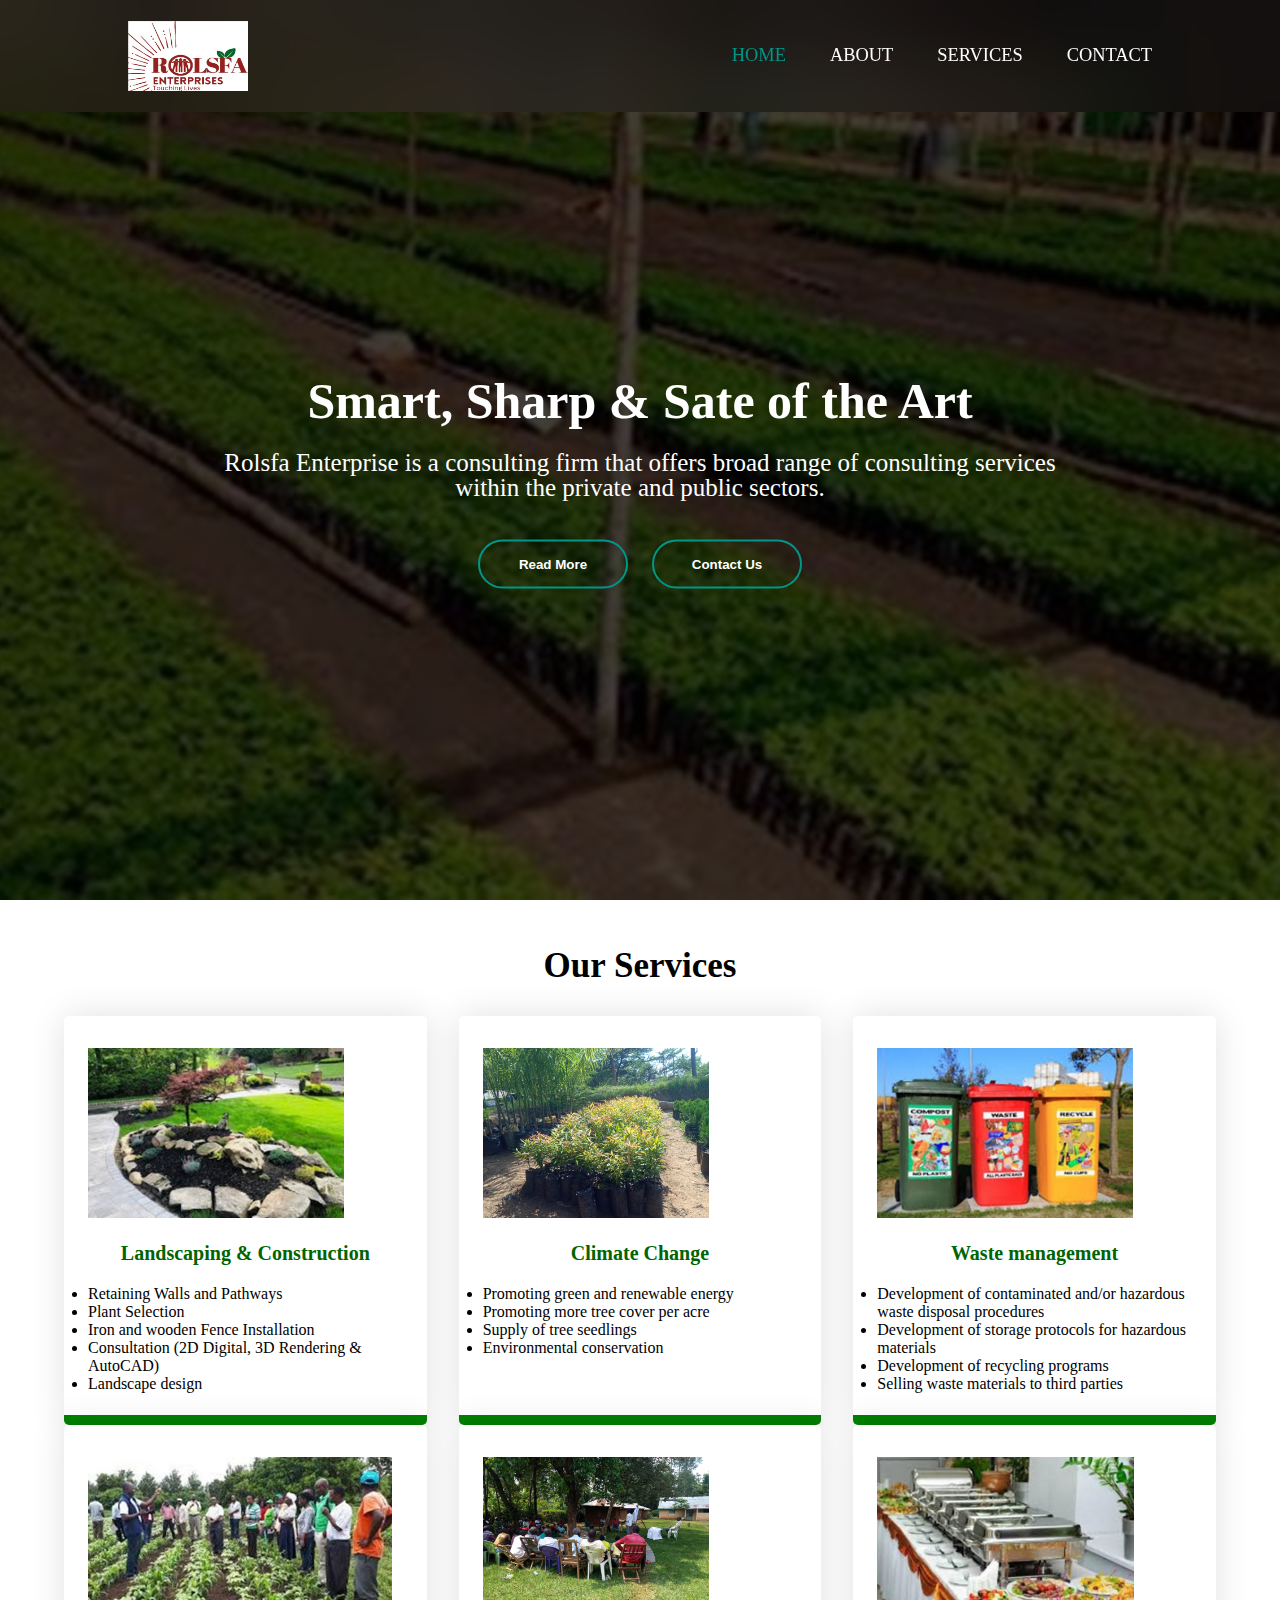
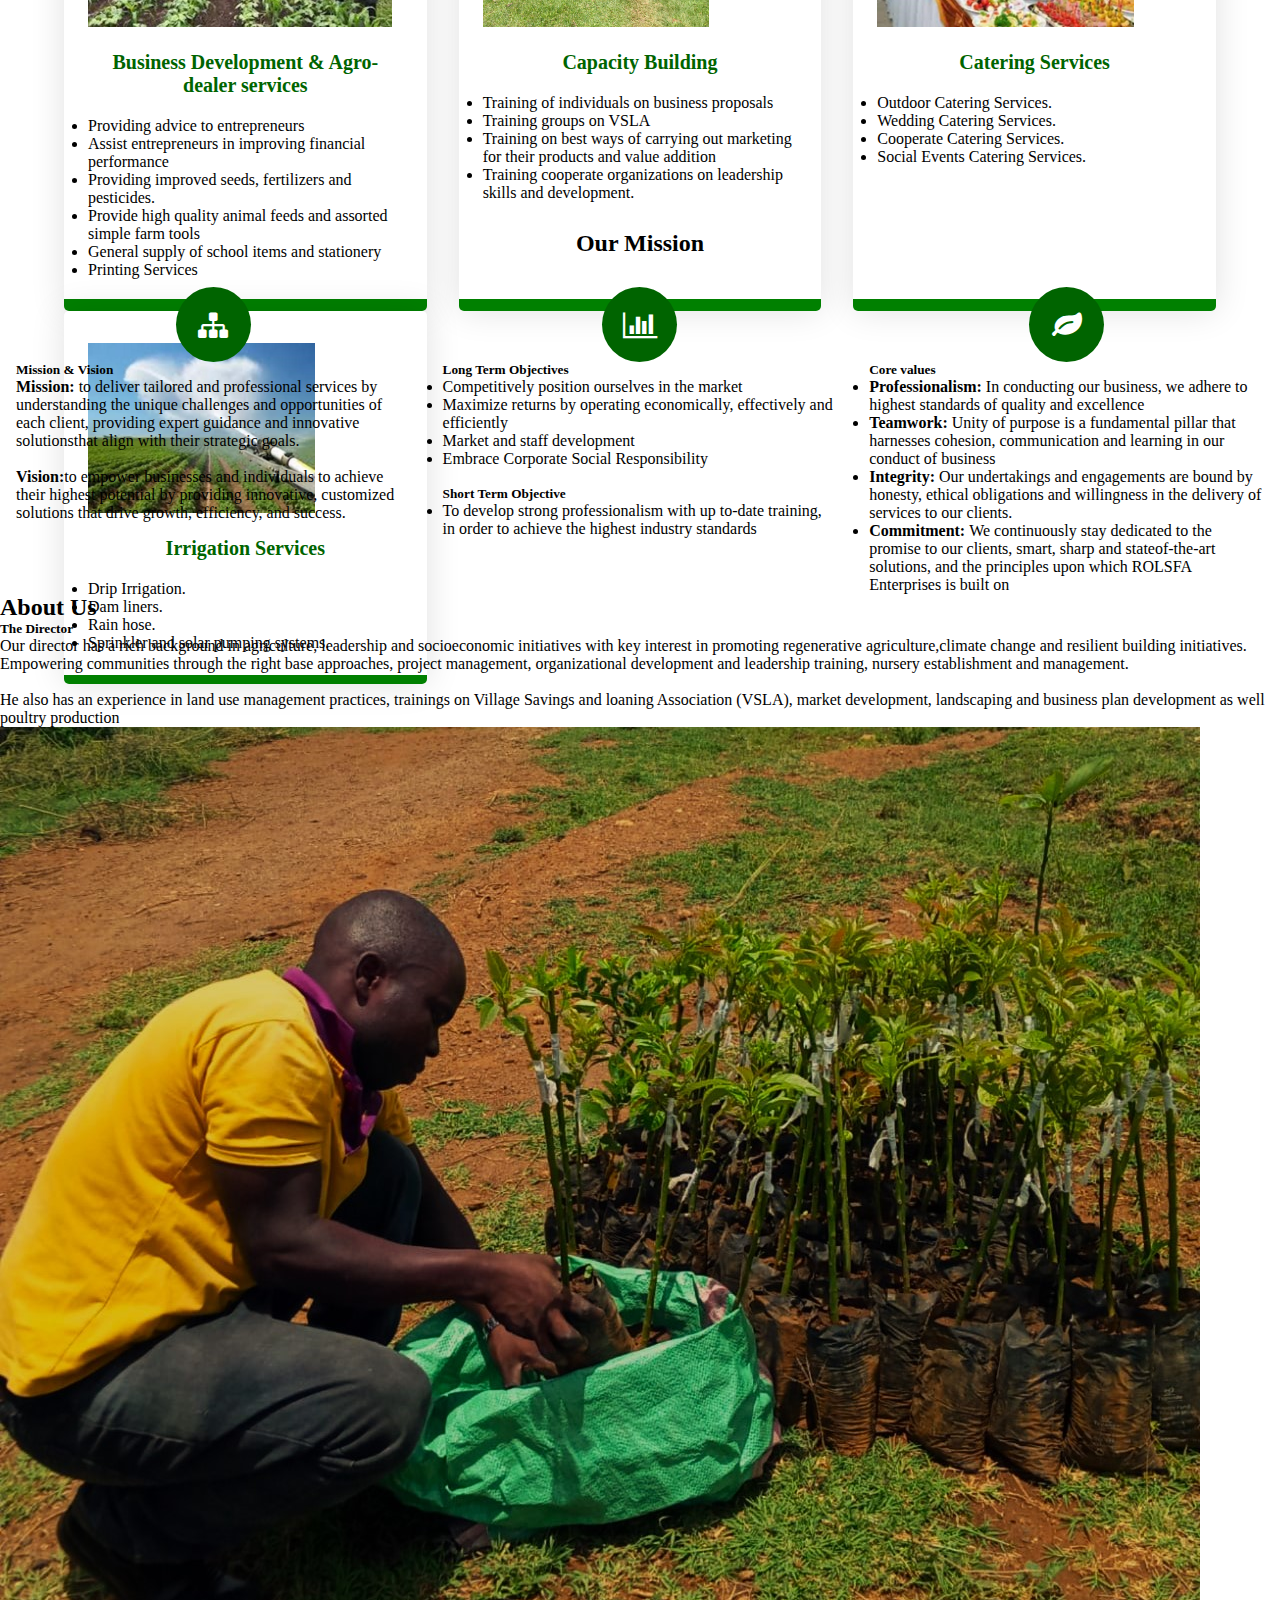
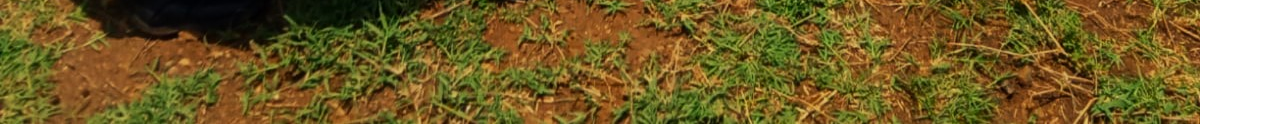
<file: index.html>
<!DOCTYPE html>
<html>
      <head>
        <meta charset="UTF-8">
        <meta name="viewport" content="width=device-width, initial-scale=1.0">
        <title>Rolsfa Enterprise</title>
         <link rel="stylesheet" href="style.css">
         <link rel="stylesheet" href="https://cdnjs.cloudflare.com/ajax/libs/font-awesome/4.7.0/css/font-awesome.min.css">
    </head>
    <body>
        <section class="hero">
            <header class="header">
            <img src="logo.png" class="logo">

            <input type="checkbox" id="check">
            <label for="check"class="icons">
                <i class="fa fa-bars" id="menu-icon"></i>
                <i class="fa fa-times" id="close-icon"></i>
            </label>

            <div class="navbar">
                <ul>
                <a href="" class="active" style="--i:0;">Home</a>
                <a href="#about" style="--i:1;">About</a>
                <a href="#service" style="--i:2;">Services</a>
                <a href="" style="--i:3;">Contact</a>
                </ul>
            </div>
            </header>

            <div class="content">
                <h1> Smart, Sharp & Sate of the Art</h1>
                <p>Rolsfa Enterprise is a consulting firm that offers broad range of consulting services <br>within the private and public sectors.</p>
                <div>
                    <button type="button"><span></span> Read More </button>
                    <button type="button"><span></span>Contact Us </button>
                </div>
                
        </div>
    </section>

        <!--service page-->
        <section class="services" id="service">
            <div class="container">
                <div class="service-content">
                    <h2 class="services-head">Our Services</h2>
                </div>
                    <div class="row">
                        <div class="column">
                            <div class="card">
                                <div class="img-wrapper">
                                    <img src="img/landscaping.jpg" height="170px" >
                                </div>
                                <h3>Landscaping & Construction</h3>
                                <ul>
                                    <li>Retaining Walls and Pathways</li>
                                    <li>Plant Selection </li>
                                    <li>Iron and wooden Fence Installation</li>
                                    <li>Consultation (2D Digital, 3D Rendering & AutoCAD)</li>
                                    <li>Landscape design</li>
                                </ul>
                            </div>
                        </div>
                    
                    
                        <div class="column">
                            <div class="card">
                                <div class="img-wrapper">
                                    <img src="img/climate.jpg" height="170px" >
                                </div>
                                <h3>Climate Change</h3>
                                <ul>
                                    <li>Promoting green and renewable energy</li>
                                    <li>Promoting more tree cover per acre</li>
                                    <li>Supply of tree seedlings</li>
                                    <li>Environmental conservation</li>
                                </ul>
                            </div>
                        </div>
                    
                    
                        <div class="column">
                            <div class="card">
                                <div class="img-wrapper">
                                    <img src="img/waste.jpg" height="170px" >
                                </div>
                                <h3>Waste management</h3>
                                <ul>
                                    <li>Development of contaminated and/or hazardous waste disposal procedures</li>
                                    <li>Development of storage protocols for hazardous materials</li>
                                    <li>Development of recycling programs</li>
                                    <li>Selling waste materials to third parties</li>
                                </ul>
                            </div>
                        </div>
                    
                    
                        <div class="column">
                            <div class="card">
                                <div class="img-wrapper">
                                    <img src="img/agri3.jpg" height="170px" >
                                </div>
                                <h3>Business Development & Agro-dealer services</h3>
                                <ul>
                                    <li>Providing advice to entrepreneurs</li>
                                    <li>Assist entrepreneurs in improving financial performance</li>
                                    <li>Providing improved seeds, fertilizers and pesticides.</li>
                                    <li>Provide high quality animal feeds and assorted simple farm tools</li>
                                    <li>General supply of school items and stationery</li>
                                    <li>Printing Services</li>
                                </ul>
                            </div>
                        </div>
                        <div class="column">
                            <div class="card">
                                <div class="img-wrapper">
                                    <img src="img/training.jpg" height="170px" >
                                </div>
                                <h3>Capacity Building</h3>
                                <ul>
                                    <li>Training of individuals on business proposals</li>
                                    <li>Training groups on VSLA</li>
                                    <li>Training on best ways of carrying out marketing for their products and value addition</li>
                                    <li>Training cooperate organizations on leadership skills and development.</li>
                                </ul>
                            </div>
                        </div>
                        <div class="column">
                            <div class="card">
                                <div class="img-wrapper">
                                    <img src="img/catering1.jpg" height="170px" >
                                </div>
                                <h3>Catering Services</h3>
                                <ul>
                                    <li>Outdoor Catering Services.</li>
                                    <li>Wedding Catering Services.</li>
                                    <li>Cooperate Catering Services.</li>
                                    <li>Social Events Catering Services.</li>

                                </ul>
                            </div>
                        </div>
                        <div class="column">
                            <div class="card">
                                <div class="img-wrapper">
                                    <img src="img/irrigation2.jpg" height="170px" >
                                </div>
                                <h3>Irrigation Services</h3>
                                <ul>
                                    <li>Drip Irrigation.</li>
                                    <li>Dam liners.</li>
                                    <li>Rain hose.</li>
                                    <li>Sprinkler and solar pumping systems.</li>

                                </ul>
                            </div>
                        </div>
                    </div>
    
            </div>
        </section>

        <!--Objectives, Core values, MIssion & Vision-->
        <section class="objectives" id="about">
            <div class="container-obj">
                <div class="service-content">
                    <h2 class="Objective-head">Our Mission</h2>
                </div>
                <div class="row">
                    <div class="column">
                        <div class="card1">
                            <div class="icon-wrapper">
                                <i class="fa fa-sitemap"></i>
                            </div>
                           <h5>Mission & Vision</h5>
                           <p><b>Mission:</b> to deliver tailored and professional services by understanding the unique challenges and opportunities of each client, providing expert guidance and innovative solutionsthat align with their strategic goals.</p><br/>
                           <p><b>Vision:</b>to empower businesses and individuals to achieve their highest potential by providing innovative, customized solutions that drive growth, efficiency, and success.</p>
                        </div>
                    </div>
                    <div class="column">
                        <div class="card1">
                            <div class="icon-wrapper">
                                    <i class="fa fa-bar-chart"></i>
                            </div>
                            <h5>Long Term Objectives</h5>
                            <ul>
                                <li>Competitively position ourselves in the market</li>
                                <li>Maximize returns by operating economically, effectively and efficiently</li>
                                <li>Market and staff development</li>
                                <li>Embrace Corporate Social Responsibility</li><br/>
                            </ul>
                            <h5>Short Term Objective</h5>
                            <ul>
                                <li>To develop strong professionalism with up to-date training, in order to achieve the highest industry standards</li>
                            </ul>
                    
                        </div>
                    </div>
                    <div class="column">
                        <div class="card1">
                            <div class="icon-wrapper">
                                    <i class="fa fa-leaf"></i>
                                </div>
                            <h5>Core values</h5>
                            <ul>
                                <li><b>Professionalism:</b> In conducting our business, we adhere to highest standards of quality and excellence</li>
                                <li><b>Teamwork:</b> Unity of purpose is a fundamental pillar that harnesses cohesion, communication and learning in our conduct of business</li>
                                <li><b>Integrity:</b> Our undertakings and engagements are bound by honesty, ethical obligations and willingness in the delivery of services to our clients.</li>
                                <li><b>Commitment: </b>We continuously stay dedicated to the promise to our clients, smart, sharp and stateof-the-art solutions, and the principles upon which ROLSFA Enterprises is built on</li>
                            </ul>
                        </div>
                    </div>
                </div>
            </div>

        </section>

        <section class="about">
            <div class="team">
                <div class="about-content">
                    <h2>About Us </h2> 
                </div>
                <div class="about-container">
                    
                    <div class="about-con">
                        <h5>The Director</h5>
                        <p>Our director has a rich background in agriculture, leadership and socioeconomic initiatives with key interest in promoting regenerative agriculture,climate change and resilient building initiatives. Empowering communities through the right base approaches, project management, organizational development and leadership training, nursery establishment and management.</p><br/>
                        <p>He also has an experience in land use management practices, trainings on Village Savings and loaning Association (VSLA), market development, landscaping and business plan development as well poultry production</p>

                    </div>
                    <div class="about-img">
                        <img src="img/fred.jpg">
                        <div class="top-top">
                            <!--<img src="img/IMG-20250731-WA0020.jpg"> -->
                        </div>
                    </div>
                </div>

            </div>
        </section>
     
    </body>
</html>
</file>
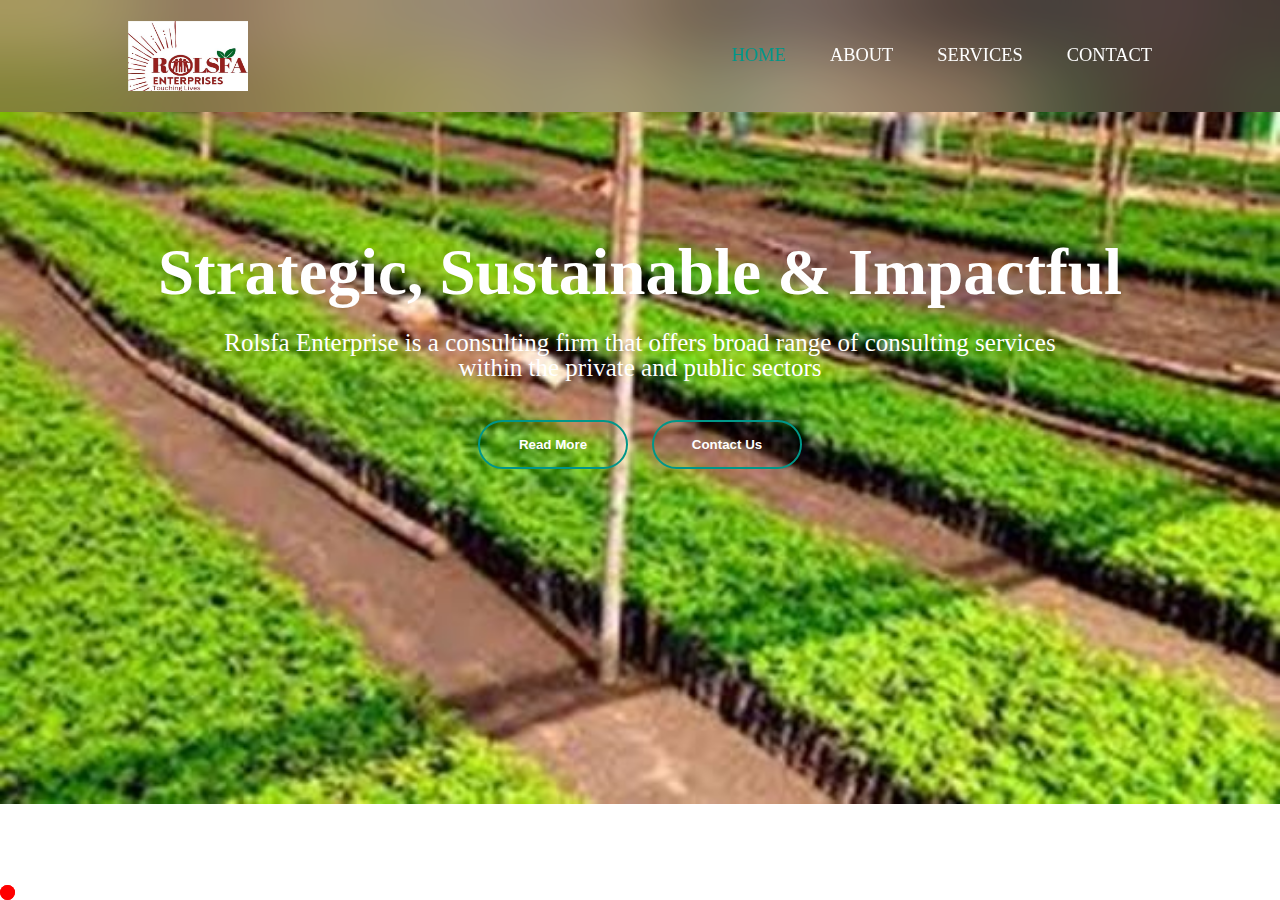
<file: max.html>
<!DOCTYPE html>
<html>
      <head>
        <meta charset="UTF-8">
        <meta name="viewport" content="width=device-width, initial-scale=1.0">
        <title>Rolsfa Enterprise</title>
         <link rel="stylesheet" href="max.css">
         <link rel="stylesheet" href="https://cdnjs.cloudflare.com/ajax/libs/font-awesome/4.7.0/css/font-awesome.min.css">
    </head>
    <body>
            <header class="header">
            <img src="logo.png" class="logo">

            <input type="checkbox" id="check">
            <label for="check"class="icons">
                <i class="fa fa-bars" id="menu-icon"></i>
                <i class="fa fa-times" id="close-icon"></i>
            </label>

            <div class="navbar">
                <ul>
                <a href="" class="active" style="--i:0;">Home</a>
                <a href="" style="--i:1;">About</a>
                <a href="" style="--i:2;">Services</a>
                <a href="" style="--i:3;">Contact</a>
                </ul>
            </div>
            </header>
    
    <div class="slideshow-container">
      <div class="mySlides fade">   
        <img src="img1.jpg" alt="Slide 1">       
        <div class="content">
                <h1> Strategic, Sustainable & Impactful</h1>
                <p>Rolsfa Enterprise is a consulting firm that offers broad range of consulting services <br>within the private and public sectors</p>
                <div>
                    <button type="button"><span></span> Read More </button>
                    <button type="button"><span></span>Contact Us </button>
                </div>
                
        </div>
      </div>
      <div class="mySlides fade">  
         <img src="img3.jpg" alt="Slide 2">        
        <div class="content">
                <h1> Strategic, Sustainable & Impactful</h1>
                <p>Rolsfa Enterprise is a consulting firm that offers broad range of consulting services <br>within the private and public sectors</p>
                <div>
                    <button type="button"><span></span> Read More </button>
                    <button type="button"><span></span>Contact Us </button>
                </div>
                
        </div>
      </div>
      <div class="mySlides fade"> 
         <img src="img2.jpg" alt="Slide 3">         
        <div class="content">
                <h1> Strategic, Sustainable & Impactful</h1>
                <p>Rolsfa Enterprise is a consulting firm that offers broad range of consulting services <br>within the private and public sectors</p>
                <div>
                    <button type="button"><span></span> Read More </button>
                    <button type="button"><span></span>Contact Us </button>
                </div>
                
        </div>
      </div>
    </div>

    <br>
    <div style="text-align: center;">
        <span class="dot"></span>
        <span class="dot"></span>
        <span class="dot"></span>
    </div>

        <!--service page-->
        <section class="services">
            <div class="container">
                <div class="row">

                </div>
            </div>
        </section>
     <script>
        let slideIndex =0;
        function showSlides(){
            const slides = document.getElementsByClassName("mySlides");
            const dots= document.getElementsByClassName("dot");

            for(let i =0; i<slides.length;i++){
                slides[i].style.display="none";
            }
            slideIndex++;
            if(slideIndex>slides.length){slideIndex=1;}
            for(let j =0; j<dots.length; j++){
                dots[j].className =dots[j].className.replace("active","");
            }
            slides[slideIndex-1].style.display="block";
            dots[slideIndex-1].className+="active";
            setTimeout(showSlides,2000);
        }
        showSlides();
     </script>   

    </body>
</html>
</file>
<file: style.css>
*{
  margin: 0;
  padding: 0;
  box-sizing: border-box;  
}


.hero{
    min-height: 100vh;
    background-image: linear-gradient(rgba(0,0,0,0.75), rgba(0,0,0,0.75)),url(img1.jpg);
    background-size: cover;
    background-position: center;
}


header{
    position: fixed;
    top: 0;
    left: 0;
    width: 100%;
    padding: 1.3rem 10%;
    display: flex;
    justify-content: space-between;
    align-items: center;
    z-index: 100;
}

header::before{
    content: '';
    width: 100%;
    position: absolute;
    height: 100%;
    top: 0;
    left: 0;
    background: rgba(0,0,0,0.1);
    backdrop-filter: blur(50px);
    z-index: -1;
}

.logo{
    width: 120px;
    height: 70px;
}

.navbar a{
    color: white;
    text-decoration: none;
    font-size: 1.15rem;
    margin-left: 2.5rem;
    text-transform: uppercase;
}




.navbar a.active{
    color: #009688;
}

.navbar:hover{
    color: #009688;
}

#check{
    display: none;
}

.icons{
    display: none;
    right: 0;
    cursor: pointer;
    color: white;
    font-size: 2.8rem;
}

@media (max-width:992px){
    .header{
        padding: 1.3rem 5%;
    }
}
@media (max-width:768px){
    .icons{
        display: inline-flex;
    }

    #check:checked~.icons #menu-icon{
        display: none;
    }

    .icons #close-icon{
        display: none;
    }

    #check:checked~.icons #close-icon{
        display: block;
    }

    .navbar{
        position: absolute;
        top: 100%;
        left: 0;
        width: 100%;
        height: 0;
        background: rgba(0,0,0,0.1);
        backdrop-filter: blur(50px);
        box-shadow: 0.5rem 1rem rgba(0,0,0,0.1);
        transition: 0.3s ease;
        overflow: hidden;
    }

    #check:checked~.navbar{
        height: 17.7rem;
    }

    .navbar a{
        display: block;
        font-size: 1.1rem;
        margin: 1.5rem 0;
        text-align: center;
        transform: translateY(-50px);
        transition: 0.3s ease;

        
    }

    #check:checked~.navbar a{
        transform: translateY(0);
        transition-delay: calc(.15s * var(--i));
    }
}

.content{
    width: 100%;
    position: absolute;
    top: 50%;
    transform: translateY(-50%);
    align-items: center;
    text-align: center;
    color: white;
    
   
}

.content h1{
    font-size: 50px;
    margin-top: 80px;
}

.content p{
    margin: 20px auto;
    font-size: 25px;
    font-weight: 100;
    line-height: 25px;
}

button{
    width: 150px;
    padding: 15px 0;
    text-align: center;
    margin: 20px 10px;
    border-radius: 25px;
    font-weight: bold;
    background: transparent;
    border: solid 2px #009688;
    color: white;
    cursor: pointer;
    position: relative;
    overflow: hidden;

}

span{
    background: #009688;
    height: 100%;
    width: 0%;
    border-radius: 25px;
    position: absolute;
    left: 0;
    bottom: 0;
    z-index: -1;
    transition: 0.5s;
}

button:hover span{
    width: 100%;

}

/*services*/
.services{
    height: 100vh;
    width: 100%;
    display: grid;
    place-items: center;

}

.row{
    display: flex;
    flex-wrap: wrap;
}

.column{
    width: 100%;  
    padding: 0 1rem 0 1rem;
    
}

.card{
    
    width: 100%;
    height: 100%;
    padding: 2em 1.5em;
    background: linear-gradient(white 50%, green 50%);
    background-size: 100% 200%;
    background-position: 0 2.5%;
    border-radius: 5px;
    box-shadow: 0 0 35px rgba(0,0,0,0.12);
    cursor: pointer;
    transition: 0.5s;
}

.services h3{
    font-size: 20px;
    font-weight: 600;
    margin: 1em 0;
    color: darkgreen;
    text-align: center;
}


.services p{
    font-size: 15px;
    line-height: 1.6;
    letter-spacing: 0.03em;
}

.icon-wrapper{
    background-color: darkgreen;
    position: relative;
    margin: auto;
    font-size: 30px;
    height: 2.5em;
    width: 2.5em;
    color: white;
    border-radius: 50%;
    display: grid;
    place-items: center;
    transition: 0.5s;
}

.card:hover .icon-wrapper{
    background-color: white;
    color: darkgreen;
}

.card:hover{
    background-position: 0 100%;
}

.card:hover h3{
    color: white;
}
.card:hover ul{
    color: white;
}

@media screen and (min-width:768px) {
    .services{
        padding: 0 2em;
    }
    .column{
        flex: 0 50%;
        max-width: 50%;
    }
}

@media screen and (min-width:992px) {
    .services{
        padding: 1em 3em;
    }
    .column{
        flex: 0 0 33.33%;
        max-width: 33.33%;
    }
}

.services-head{ 
    font-size: 35px;   
}

.service-content{
    margin: 30px;
    align-items: center;
    text-align: center;
    position: relative;
}
</file>
<file: max.css>
*{
  margin: 0;
  padding: 0;
  box-sizing: border-box;  
}

body{
    min-height: 100vh;
    
    background-size: cover;
    background-position: center;
}

.mySlides{
    display: none;
}

img{
    vertical-align: middle; width: 100%;
    
}

.slideshow-container{
    max-width: 100%;
    position: relative;
    margin: auto;
    
}

.dot{
    height: 15px;
    width: 15px;
    margin: 0.2px;
    background-color: red;
    border-radius: 50%;
    display: inline-block;
    transition: background-color 0.6s ease;
}



.fade{
    animation-name: fade;
    animation-duration: 1.5s;
}
@keyframes fade{
    from{
        opacity:0.4;
    }
    to{
        opacity: 1;
    }
}

@media only screen and (max-width:300px){
    .text{
        font-size: 11px;
    }
}

header{
    position: fixed;
    top: 0;
    left: 0;
    width: 100%;
    padding: 1.3rem 10%;
    display: flex;
    justify-content: space-between;
    align-items: center;
    z-index: 100;
}

header::before{
    content: '';
    width: 100%;
    position: absolute;
    height: 100%;
    top: 0;
    left: 0;
    background: rgba(0,0,0,0.1);
    backdrop-filter: blur(50px);
    z-index: -1;
}

.logo{
    width: 120px;
    height: 70px;
}

.navbar a{
    color: white;
    text-decoration: none;
    font-size: 1.15rem;
    margin-left: 2.5rem;
    text-transform: uppercase;
}




.navbar a.active{
    color: #009688;
}

.navbar:hover{
    color: #009688;
}

#check{
    display: none;
}

.icons{
    display: none;
    right: 0;
    cursor: pointer;
    color: white;
    font-size: 2.8rem;
}

@media (max-width:992px){
    .header{
        padding: 1.3rem 5%;
    }
}
@media (max-width:768px){
    .icons{
        display: inline-flex;
    }

    #check:checked~.icons #menu-icon{
        display: none;
    }

    .icons #close-icon{
        display: none;
    }

    #check:checked~.icons #close-icon{
        display: block;
    }

    .navbar{
        position: absolute;
        top: 100%;
        left: 0;
        width: 100%;
        height: 0;
        background: rgba(0,0,0,0.1);
        backdrop-filter: blur(50px);
        box-shadow: 0.5rem 1rem rgba(0,0,0,0.1);
        transition: 0.3s ease;
        overflow: hidden;
    }

    #check:checked~.navbar{
        height: 17.7rem;
    }

    .navbar a{
        display: block;
        font-size: 1.1rem;
        margin: 1.5rem 0;
        text-align: center;
        transform: translateY(-50px);
        transition: 0.3s ease;

        
    }

    #check:checked~.navbar a{
        transform: translateY(0);
        transition-delay: calc(.15s * var(--i));
    }
}

.content{
    width: 100%;
    position: absolute;
    top: 40%;
    transform: translateY(-50%);
    align-items: center;
    text-align: center;
    color: white;
    
   
}

.content h1{
    font-size: 65px;
    margin-top: 80px;
}

.content p{
    margin: 20px auto;
    font-size: 25px;
    font-weight: 100;
    line-height: 25px;
}

button{
    width: 150px;
    padding: 15px 0;
    text-align: center;
    margin: 20px 10px;
    border-radius: 25px;
    font-weight: bold;
    background: transparent;
    border: solid 2px #009688;
    color: white;
    cursor: pointer;
    position: relative;
    overflow: hidden;

}

span{
    background: #009688;
    height: 100%;
    width: 0%;
    border-radius: 25px;
    position: absolute;
    left: 0;
    bottom: 0;
    z-index: -1;
    transition: 0.5s;
}

button:hover span{
    width: 100%;

}
</file>
